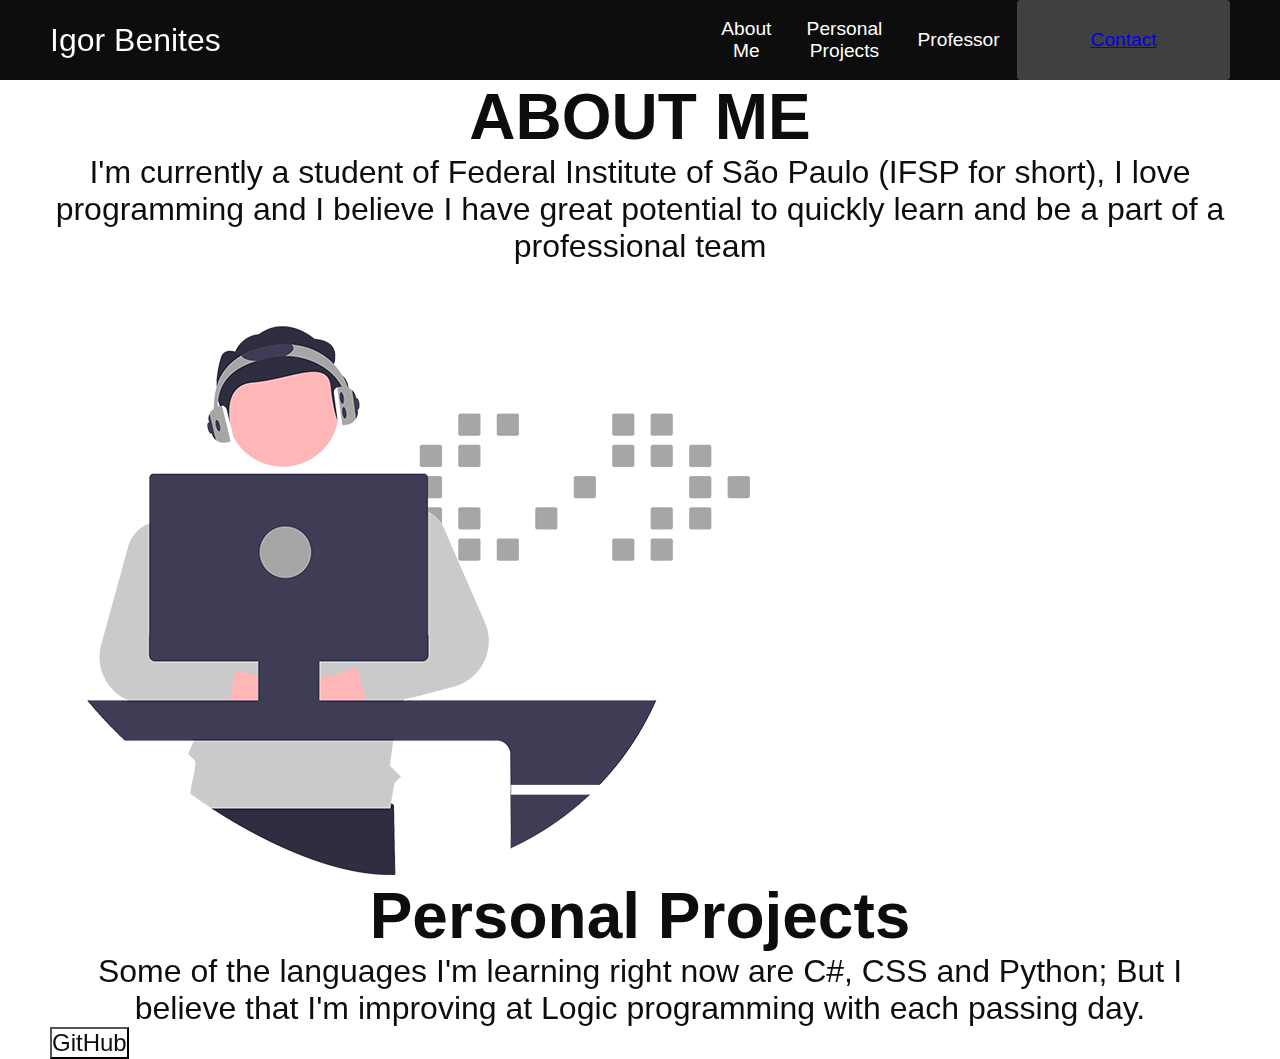
<file: index.html>
<!DOCTYPE html>
<html lang="en">
<head>
    <meta charset="UTF-8">
    <meta http-equiv="X-UA-Compatible" content="IE=edge">
    <meta name="viewport" content="width=device-width, initial-scale=1.0">
    <title>IgorDev</title>
    <link rel="stylesheet" href="style.css">
</head>
<body>
    <nav class="navbar">
        <div class="navbar__container">
            <a href="index.html" id="navbar__logo">
                Igor Benites
            </a>
            <div class="navbar__toggle" id="mobile-menu">
                <span class="bar"></span>
                <span class="bar"></span>
                <span class="bar"></span>
            </div> 
            <ul class="navbar_menu"> 
                <li class="navbar_item">
                    <a href="about_me.html" class="navbar_links">About Me</a>
                </li>
                <li class="navbar_item">
                    <a href="personal_projects.html" class="navbar_links">Personal Projects</a>
                </li>
                <li class="navbar_item">
                    <a href="professor.html" class="navbar_links">Professor</a>
                </li>
                <li class="button"> <a href="https://www.linkedin.com/in/igor-benites-158400202/">Contact</a>
                </li>
            </ul>
        </div>
    </nav>

    <!--Main Content-->
    <div class="main">
        <div class="main__container">
            <div class="main_text">
                <h1>ABOUT ME</h1>
                <div class="about_me_text">
                    I'm currently a student of <a href="https://cbt.ifsp.edu.br" > Federal Institute of São Paulo </a>(IFSP for short), I love programming 
                    and I believe I have great potential to quickly learn and be a part of a professional team 
                </div>
                <div class="about_me_image">
                    <img src="images/developer_activity.png"
                    alt=pic id="main__img">
                </div>
                <h2>Personal Projects</h2>
                <div class="personal_projects_text">
                    Some of the languages I'm learning right now are C#, CSS and Python; But I believe that I'm improving at Logic programming with each passing day.
                </div>
                <button class="github_btn"><a href="https://github.com/WicIgor">GitHub</a>
            </div>
            
    </div>

    <Script src=app.js></Script>
</body>
</html>
</file>
<file: style.css>
*{
    box-sizing: border-box;
    margin: 0;
    padding: 0;
    font-family: "Roboto", "Helvetica Neue", Helvetica, Arial;
}

.navbar{
    background: RGB(13, 13, 13);
    display: flex;
    justify-content: center;
    align-items: center;
    font-size: 1.2rem;
    position: sticky;
    top: 0;
    z-index: 999;
}

.navbar__container  {
    display: flex;
    justify-content: space-between;
    height: 80px;
    z-index: 1;
    width: 100%;
    max-width: 1300px;
    margin: 0 auto;
    padding: 0 50px;
}

#navbar__logo {
    background-color: RGB(13, 13, 13);  
    background-image: linear-gradient(to top, #fff, 100%, #404040 0%);
    background-size: 100%;
    -webkit-background-clip: text;
    -moz-background-clip: text;
    -webkit-text-fill-color: transparent;
    -moz-text-fill-color: transparent;
    display: flex;
    align-items: center;
    cursor: pointer;
    text-decoration: none;
    font-size: 2rem;    
}

.icon {
    margin-right: 0.5rem;
}

.navbar_menu{
    display: flex;
    align-items: center;
    list-style: none;
    text-align: center;
}

.navbar_item {
    height: 80px;
}

.navbar_item {
    color: #0D0D0D;
    display: flex;
    align-items: center;
    justify-content: center;
    text-decoration: none;
    padding: 0.1rem;
    height: 100%;
}

.navbar_links{
    color: #fff;
    display: flex;
    align-items: center;
    justify-content: center;
    text-decoration: none;
    padding: 0 1rem;
    height: 100%;
}

.navbar_links:hover{
    color: #A6A6A6;
    transition: all 0.3 ease;
}

.navbar__btn {
    display: flex;
    justify-content: center;
    align-items: center;
    padding: 0.1rem;
    width: 100%;
}

.button {
    display: flex;
    justify-content: center;
    align-items: center;
    text-decoration: none;
    padding: 20px 20px;
    height: 100%;
    width: 100%;
    border: none;
    outline: none;
    border-radius: 4px;
    background: #404040; 
    color: #fff;
}

.button:hover {
    background: #A6A6A6;
    transition: all 0.3 ease;
}

@media screen and (max-width: 960px) {
    .navbar__container {
        display: flex;
        justify-content: space-between;
        height: 80px;
        z-index: 1;
        width: 100%;
        max-width: 1300px;
        padding: 0;
    }

    .navbar_menu {
        display: grid;
        grid-template-columns: auto;
        margin: 0;
        width: 100%;
        position: absolute;
        top: -1000px;
        opacity: 0;
        transition: all 0.5 ease;
        height: 50vh;
        z-index: -1;
    }

    .navbar_menu.active {
        background:RGB(13, 13, 13);
        top: 100%;
        opacity: 1;
        transition: all 0.5 ease;
        z-index: 99;
        height: 50vh;
        font-size: 1.6rem;
    }

    #navbar__logo {
        padding-left: 25px;
    }
    
    .navbar__toggle .bar {
        width: 25px;
        height: 3px;
        margin: 5px auto;
        transition: all 0.3 ease-in-out;
        background: #fff;
    }

    .navbar__toggle .bar{
        display: block;
        cursor: pointer;
    }
    
    .navbar_item {
        width: 100%;
    }

    .navbar_links {
        text-align: center;
        padding: 2rem;
        width: 100%;
        display: table;
    }

    #mobile-menu {
        position: absolute;
        top: 20%;
        right: 5%;
        transform: translate(5%, 20%);
    }

    .navbar__btn {
        padding-bottom: 2rem;
    }

    .button {
        display: flex;
        justify-content: center;
        align-items: center;
        width: 80%;
        height: 80px;
        margin: 0;
    }

    #mobile-menu.is-active .bar:nth-child(2) {
        opacity: 0;
    }

    #mobile-menu.is-active .bar:nth-child(1) {
        transform: translateY(8px) rotate(45deg);
    }

    #mobile-menu.is-active .bar:nth-child(3) {
        transform: translateY(-8px) rotate(-45deg);
    }

}

/* Hero images css */
.main {
    background-color: #fff;
}

.main__container {
    display: grid;
    margin: auto;
    width: 50%;
    padding: 10px;
    background-color: #fff;
    z-index: 1;
    width: 100%;
    max-width: 1300px;
    padding: 0 50px;
}

.main_text h1 {
    font-size: 4rem;
    background-color: #0D0D0D;
    background-size: 100%;
    text-align: center;
    -webkit-background-clip: text;
    -moz-background-clip: text;
    -webkit-text-fill-color: transparent;
    -moz-text-fill-color: transparent;
}

.about_me_text {
    font-size: 2rem;
    background-color: #0D0D0D;
    background-size: 100%;
    text-align: center;
    -webkit-background-clip: text;
    -moz-background-clip: text;
    -webkit-text-fill-color: transparent;
    -moz-text-fill-color: transparent;
}

.main_text h2 {
    font-size: 4rem;
    background-color: #0D0D0D;
    background-size: 100%;
    text-align: center;
    -webkit-background-clip: text;
    -moz-background-clip: text;
    -webkit-text-fill-color: transparent;
    -moz-text-fill-color: transparent;
}

.personal_projects_text {
    font-size: 2rem;
    background-color: #0D0D0D;
    background-size: 100%;
    text-align: center;
    -webkit-background-clip: text;
    -moz-background-clip: text;
    -webkit-text-fill-color: transparent;
    -moz-text-fill-color: transparent;
}

.about_me_image {
    display: block;
    margin-left: auto;
    margin-right: auto;
}

.github_btn {
    font-size: 1.5rem;
    background-color: #0D0D0D;
    background-size: 100%;
    text-align: center;
    -webkit-background-clip: text;
    -moz-background-clip: text;
    -webkit-text-fill-color: transparent;
    -moz-text-fill-color: transparent;
}

/* Mobile Responsiveness */

@media screen and (max-width:768px) {
    .main__container {
        display: grid;
        grid-template-columns: auto;
        align-items: center;
        justify-content: center;
        width: 100%;
        margin: 0 auto;
        height: 90vh;
    }

    .main__container {
        text-align: center;
        margin-bottom: 4rem;
    }	
    
    .main_text h1 {
        font-size:2.5rem;
        margin-top: 2rem;
    }
    
    .main_text h2 {
        font-size:3rem;
    }
    
    .about_me_image {
        max-width: 100%;
        height: auto;
        align: right;
      }
    
}

@media screen and (max-width: 480px) { 
    .main_text h1 {
        font-size: 2rem;
        margin-top: 3rem;
    }
    
    .main_text h2 {
        font-size: 2rem;
    }

    .about_me_image {
        max-width: 100%;
        height: auto;
      }
 }
</file>
